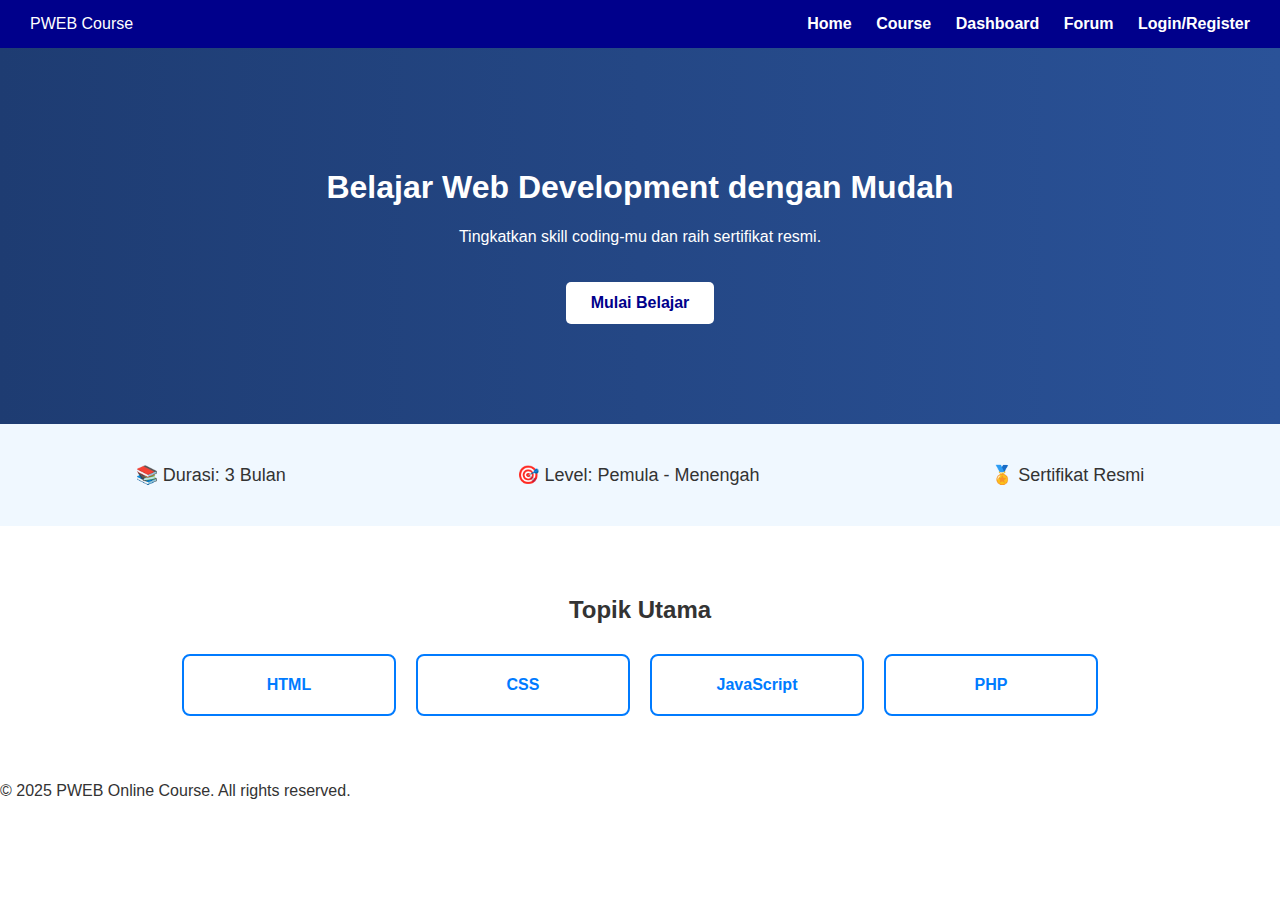
<file: index.html>
<!DOCTYPE html>
<html lang="id">
<head>
  <meta charset="UTF-8">
  <meta name="viewport" content="width=device-width, initial-scale=1.0">
  <title>PWEB Online Course</title>
  <link rel="stylesheet" href="style.css">
</head>
<body>
  <!-- Navbar -->
  <nav>
    <div class="logo">PWEB Course</div>
    <div class="menu">
      <a href="index.html">Home</a>
      <a href="course.html">Course</a>
      <a href="dashboard.html">Dashboard</a>
      <a href="forum.html">Forum</a>
      <a href="login.html">Login/Register</a>
    </div>
  </nav>

  <!-- Hero Section -->
  <header class="hero">
    <h1>Belajar Web Development dengan Mudah</h1>
    <p>Tingkatkan skill coding-mu dan raih sertifikat resmi.</p>
    <a href="course.html" class="btn">Mulai Belajar</a>
  </header>

  <!-- Info Singkat -->
  <section class="info">
    <div>📚 Durasi: 3 Bulan</div>
    <div>🎯 Level: Pemula - Menengah</div>
    <div>🏅 Sertifikat Resmi</div>
  </section>

  <!-- Daftar Topik -->
  <section class="topics">
    <h2>Topik Utama</h2>
    <div class="cards">
      <div class="card">HTML</div>
      <div class="card">CSS</div>
      <div class="card">JavaScript</div>
      <div class="card">PHP</div>
    </div>
  </section>

  <!-- Footer -->
  <footer>
    <p>© 2025 PWEB Online Course. All rights reserved.</p>
  </footer>
</body>
</html>
</file>
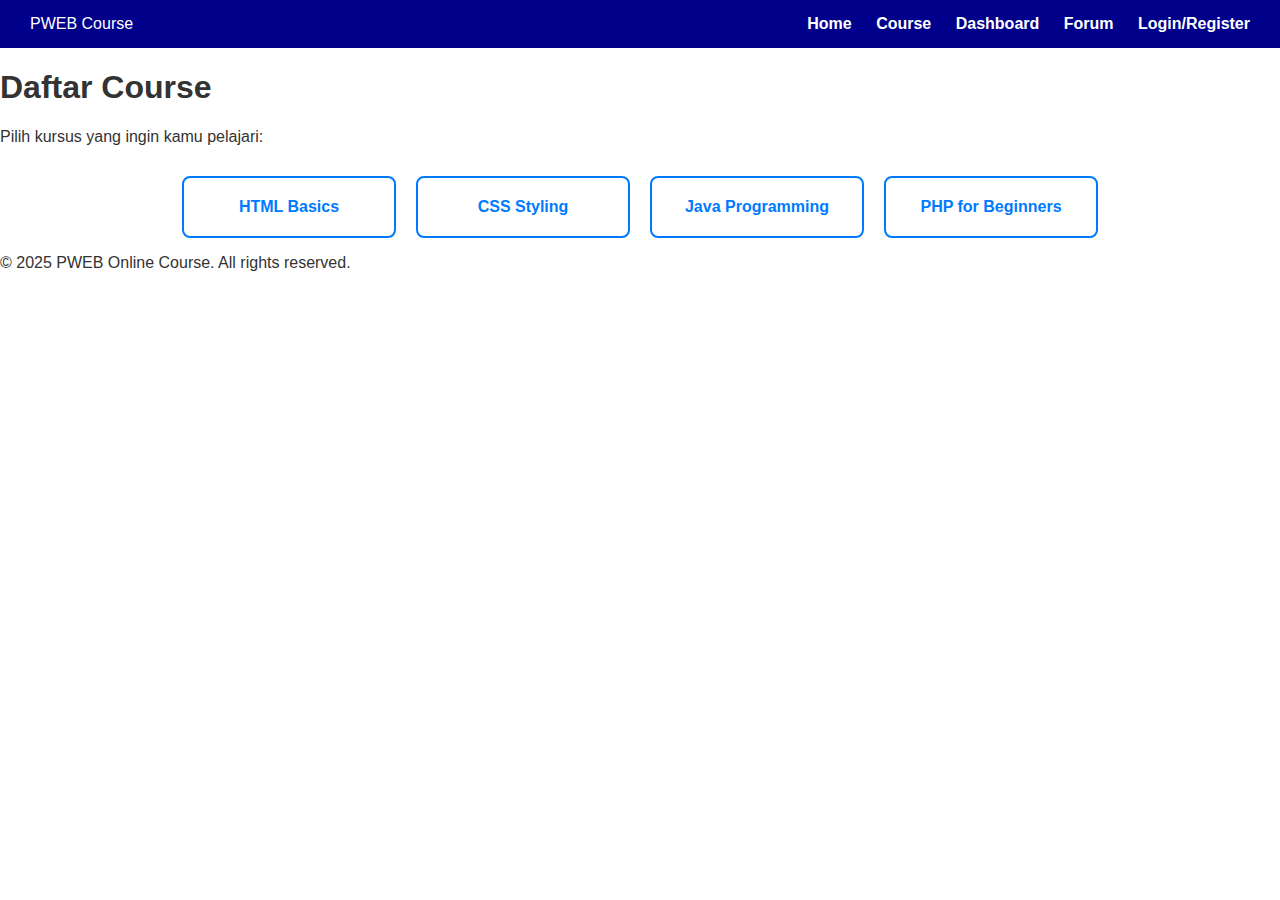
<file: course.html>
<!DOCTYPE html>
<html lang="id">
<head>
  <meta charset="UTF-8">
  <meta name="viewport" content="width=device-width, initial-scale=1.0">
  <title>Course - PWEB Online Course</title>
  <link rel="stylesheet" href="style.css">
</head>
<body>
  <!-- Navbar -->
  <nav>
    <div class="logo">PWEB Course</div>
    <div class="menu">
      <a href="index.html">Home</a>
      <a href="course.html" class="active">Course</a>
      <a href="dashboard.html">Dashboard</a>
      <a href="forum.html">Forum</a>
      <a href="login.html">Login/Register</a>
    </div>
  </nav>

  <!-- Konten utama -->
  <main class="pageA">
    <h1>Daftar Course</h1>
    <p>Pilih kursus yang ingin kamu pelajari:</p>
    <div class="cards">
      <a href="htmlCourse.html" class="card">HTML Basics</a>
      <a href="cssCourse.html" class="card">CSS Styling</a>
      <a href="javaCourse.html" class="card">Java Programming</a>
      <a href="phpCourse.html" class="card">PHP for Beginners</a>
    </div>
  </main>

  <!-- Footer -->
  <footer>
    <p>© 2025 PWEB Online Course. All rights reserved.</p>
  </footer>
</body>
</html>
</file>
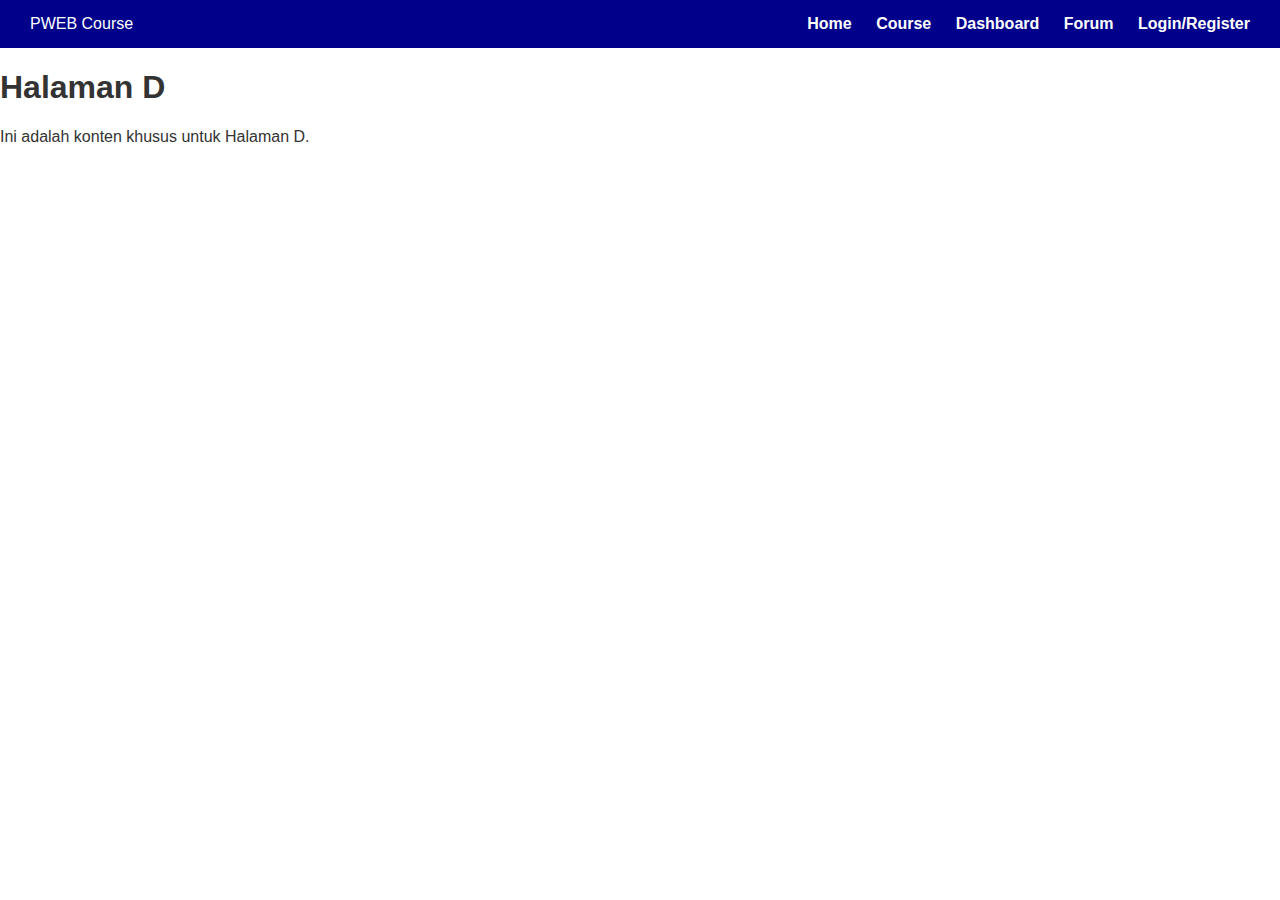
<file: cssCourse.html>
<!DOCTYPE html>
<html lang="id">
<head>
  <meta charset="UTF-8">
  <meta name="viewport" content="width=device-width, initial-scale=1.0">
  <title>Halaman D</title>
  <link rel="stylesheet" href="style.css">
</head>
<body>
  <!-- Navbar -->
  <nav>
    <div class="logo">PWEB Course</div>
    <div class="menu">
      <a href="index.html">Home</a>
      <a href="course.html">Course</a>
      <a href="dashboard.html">Dashboard</a>
      <a href="forum.html">Forum</a>
      <a href="login.html">Login/Register</a>
    </div>
  </nav>

  <main class="pageD">
    <h1>Halaman D</h1>
    <p>Ini adalah konten khusus untuk Halaman D.</p>
  </main>
</body>
</html>
</file>
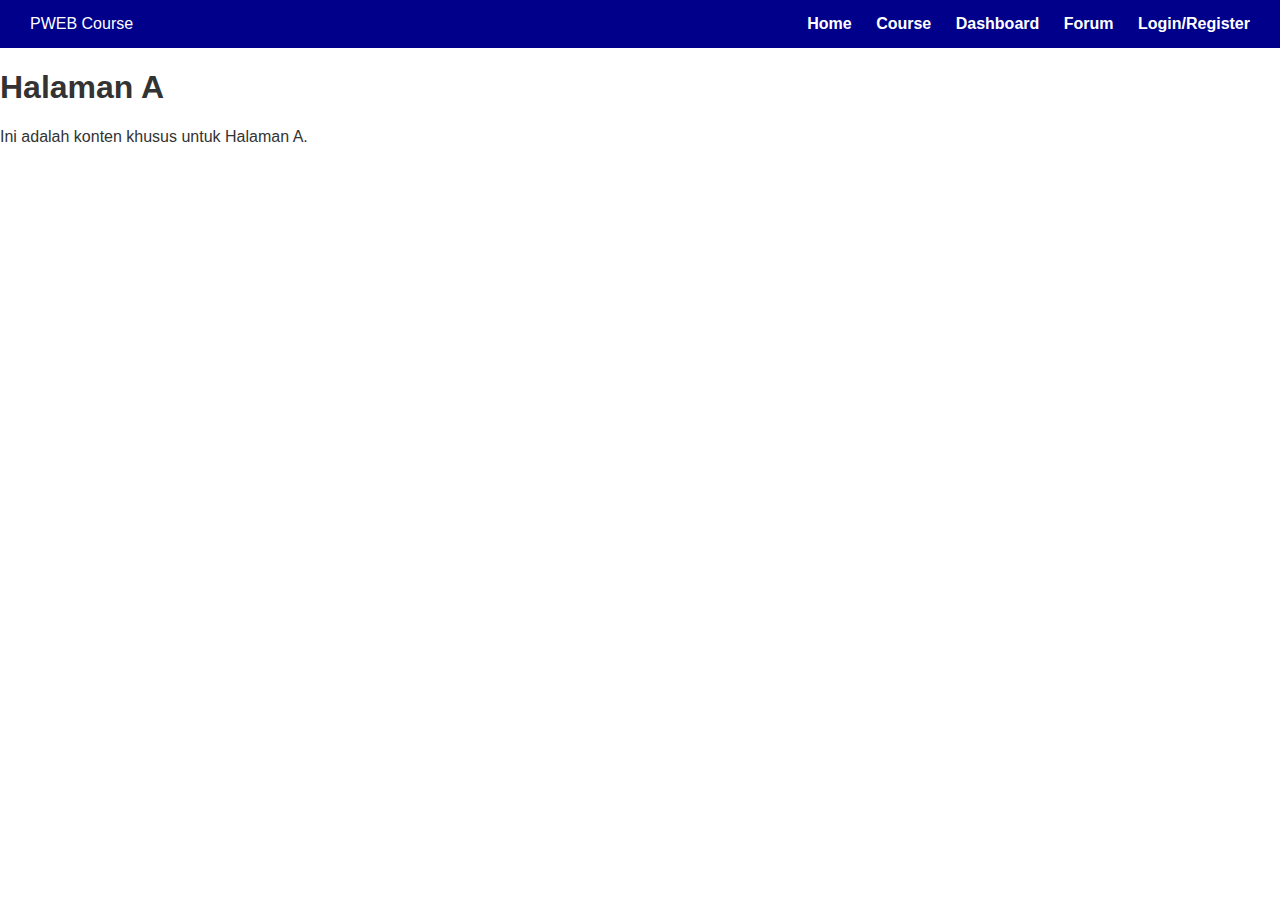
<file: htmlCourse.html>
<!DOCTYPE html>
<html lang="id">
<head>
  <meta charset="UTF-8">
  <meta name="viewport" content="width=device-width, initial-scale=1.0">
  <title>Halaman A</title>
  <link rel="stylesheet" href="style.css">
</head>
<body>
  <!-- Navbar -->
  <nav>
    <div class="logo">PWEB Course</div>
    <div class="menu">
      <a href="index.html">Home</a>
      <a href="course.html">Course</a>
      <a href="dashboard.html">Dashboard</a>
      <a href="forum.html">Forum</a>
      <a href="login.html">Login/Register</a>
    </div>
  </nav>

  <main class="pageA">
    <h1>Halaman A</h1>
    <p>Ini adalah konten khusus untuk Halaman A.</p>
  </main>
</body>
</html>
</file>
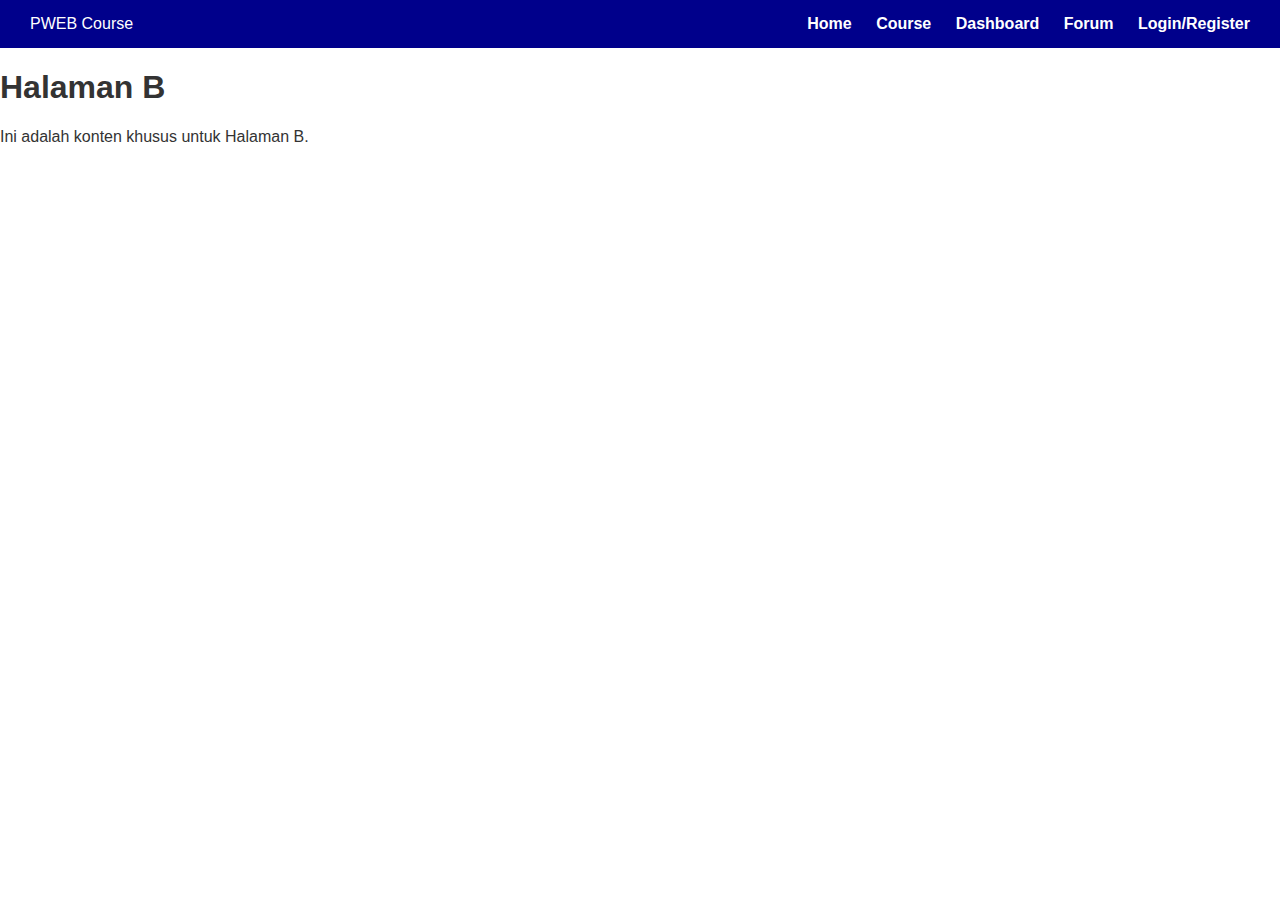
<file: javaCourse.html>
<!DOCTYPE html>
<html lang="id">
<head>
  <meta charset="UTF-8">
  <meta name="viewport" content="width=device-width, initial-scale=1.0">
  <title>Halaman B</title>
  <link rel="stylesheet" href="style.css">
</head>
<body>
   <!-- Navbar -->
  <nav>
    <div class="logo">PWEB Course</div>
    <div class="menu">
      <a href="index.html">Home</a>
      <a href="course.html">Course</a>
      <a href="dashboard.html">Dashboard</a>
      <a href="forum.html">Forum</a>
      <a href="login.html">Login/Register</a>
    </div>
  </nav>

  <main class="pageB">
    <h1>Halaman B</h1>
    <p>Ini adalah konten khusus untuk Halaman B.</p>
  </main>
</body>
</html>
</file>
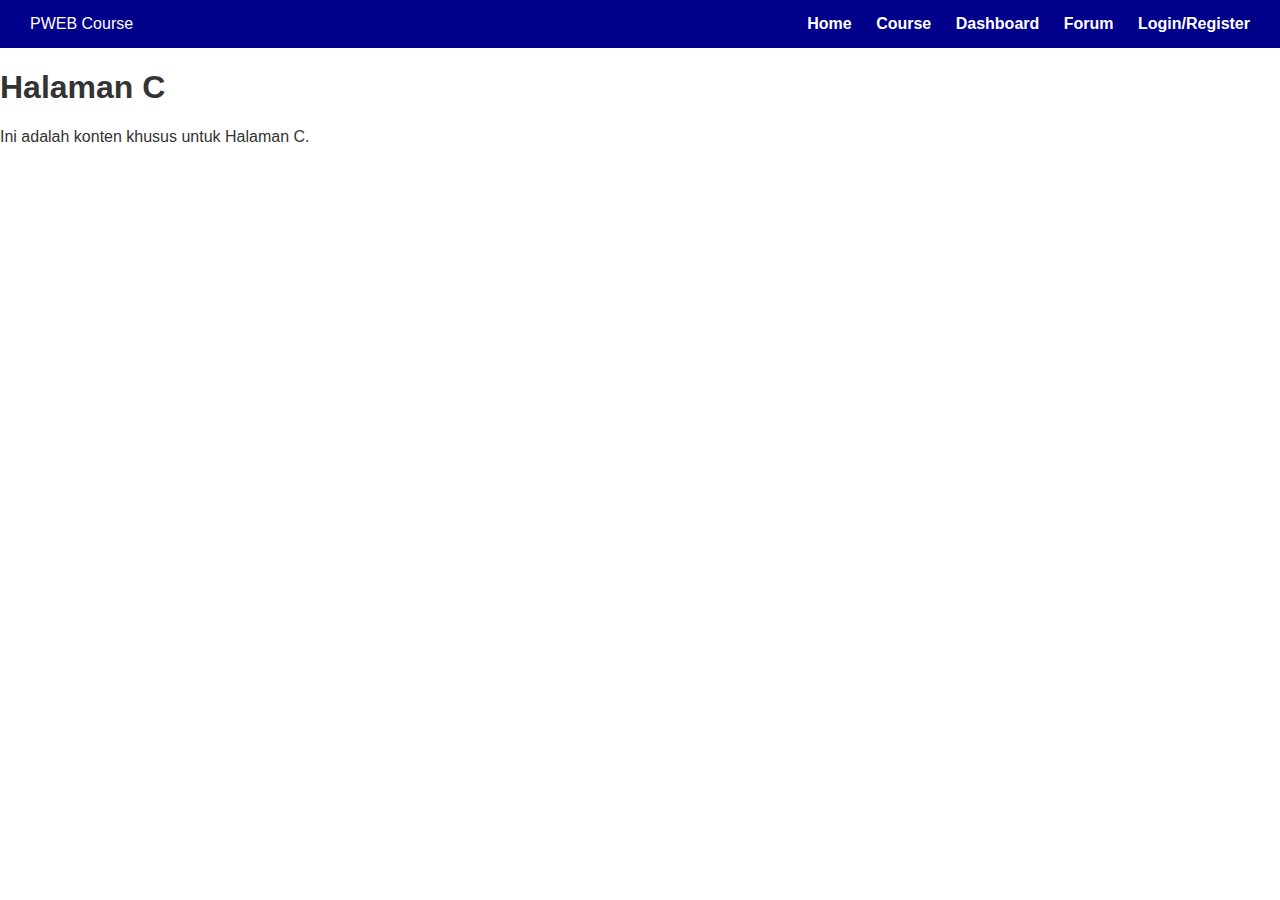
<file: phpCourse.html>
<!DOCTYPE html>
<html lang="id">
<head>
  <meta charset="UTF-8">
  <meta name="viewport" content="width=device-width, initial-scale=1.0">
  <title>Halaman C</title>
  <link rel="stylesheet" href="style.css">
</head>
<body>
  <!-- Navbar -->
  <nav>
    <div class="logo">PWEB Course</div>
    <div class="menu">
      <a href="index.html">Home</a>
      <a href="course.html">Course</a>
      <a href="dashboard.html">Dashboard</a>
      <a href="forum.html">Forum</a>
      <a href="login.html">Login/Register</a>
    </div>
  </nav>

  <main class="pageC">
    <h1>Halaman C</h1>
    <p>Ini adalah konten khusus untuk Halaman C.</p>
  </main>
</body>
</html>
</file>
<file: style.css>
/* Reset */
body {
  margin: 0;
  font-family: Arial, sans-serif;
  background: white;
  color: #333;
}

/* Navbar */
nav {
  position: sticky;
  top: 0;
  display: flex;
  justify-content: space-between;
  align-items: center;
  background: darkblue;
  color: white;
  padding: 15px 30px;
}

nav .menu a {
  margin-left: 20px;
  color: white;
  text-decoration: none;
  font-weight: bold;
}

nav .menu a:hover {
  color: lightblue;
}

/* Hero Section */
.hero {
  text-align: center;
  padding: 100px 20px;
  background: linear-gradient(to right, #1e3c72, #2a5298);
  color: white;
}

.hero .btn {
  display: inline-block;
  margin-top: 20px;
  padding: 12px 25px;
  background: white;
  color: darkblue;
  font-weight: bold;
  text-decoration: none;
  border-radius: 5px;
}

.hero .btn:hover {
  background: lightblue;
  color: black;
}

/* Info Singkat */
.info {
  display: flex;
  justify-content: space-around;
  padding: 40px 20px;
  background: #f0f8ff;
  font-size: 18px;
}

/* Topik */
.topics {
  text-align: center;
  padding: 50px 20px;
}

.cards {
  display: flex;
  justify-content: center;
  gap: 20px;
  flex-wrap: wrap;
  margin-top: 20px;
}

.cards {
  display: flex;
  justify-content: center;
  gap: 20px;
  margin-top: 30px;
  flex-wrap: wrap;
}

.card {
  background: white;
  border: 2px solid #007bff;
  border-radius: 8px;
  padding: 20px 30px;
  text-align: center;
  font-weight: bold;
  color: #007bff;
  text-decoration: none;
  transition: 0.3s;
  min-width: 150px;
}

.card:hover {
  background: #007bff;
  color: white;
}
</file>
